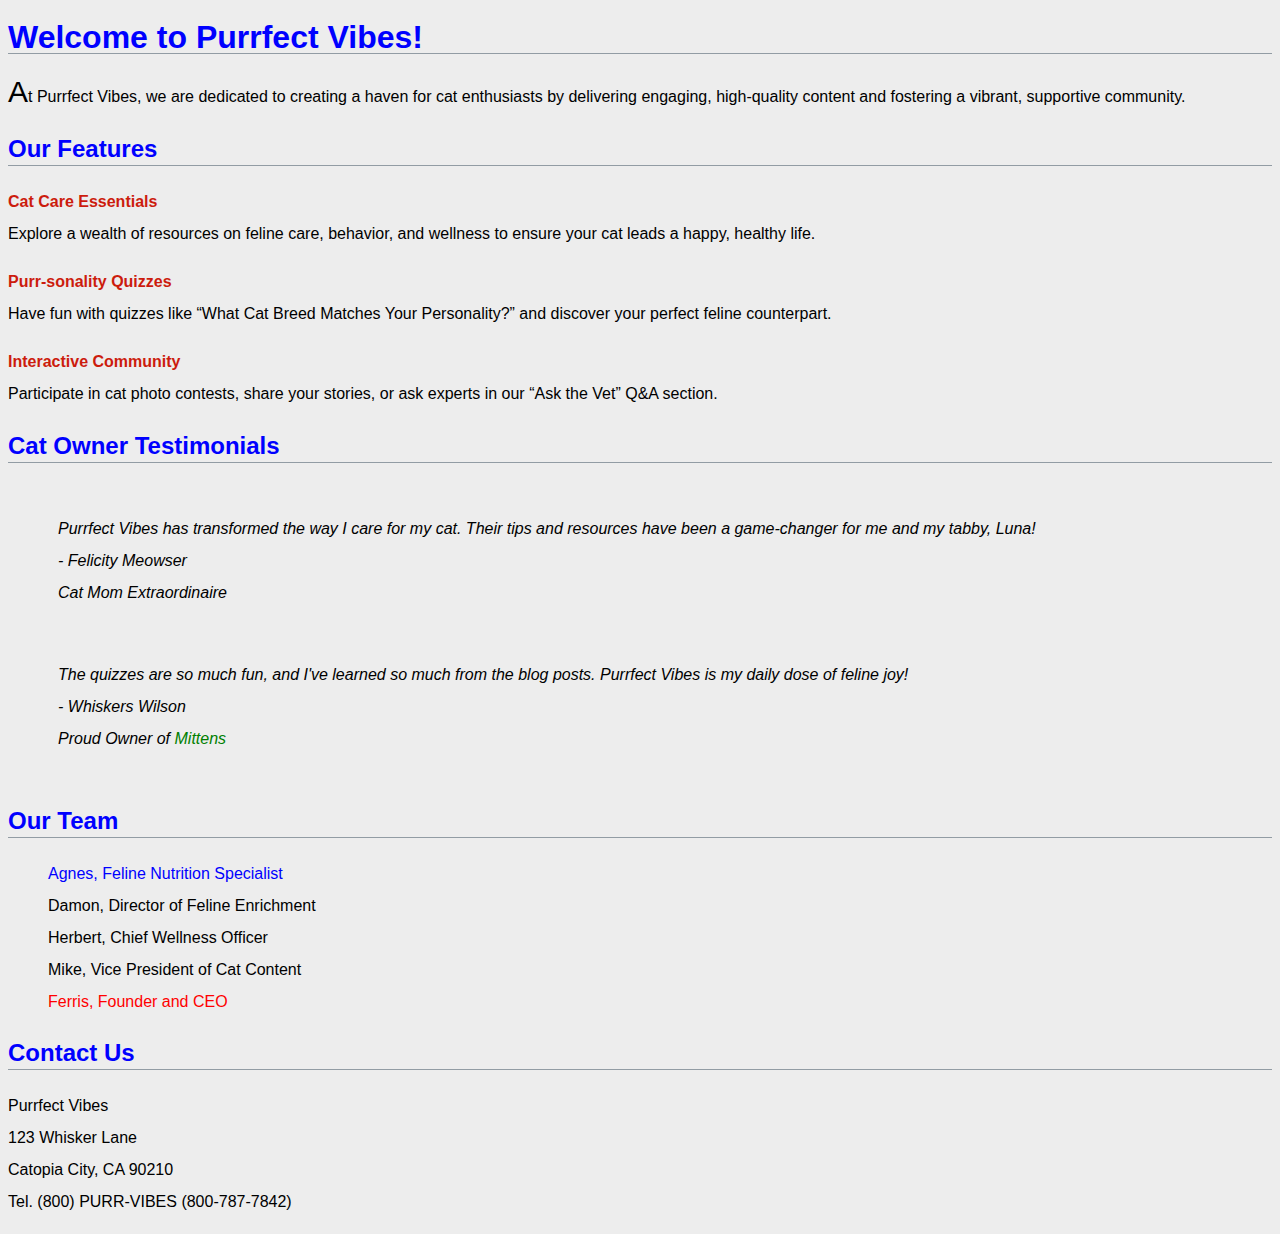
<file: part1/index.html>
<!DOCTYPE html>
<html lang="en">
<head>
    <meta charset="UTF-8">
    <meta name="viewport" content="width=device-width, initial-scale=1.0">
    <title>Welcome to Purrfect Vibes - Your Trusted Source for Feline Wellness and Community</title>
    <link rel="stylesheet" href="styles/styles.css">
</head>
<body>
<h1>Welcome to Purrfect Vibes!</h1>
<p>At Purrfect Vibes, we are dedicated to creating a haven for cat enthusiasts by delivering engaging, high-quality content and fostering a vibrant, supportive community.</p>

<h2>Our Features</h2>
<p class="features">Cat Care Essentials<br>
Explore a wealth of resources on feline care, behavior, and wellness to ensure your cat leads a happy, healthy life.</p>
<p class="features">Purr-sonality Quizzes<br>
Have fun with quizzes like “What Cat Breed Matches Your Personality?” and discover your perfect feline counterpart.</p>
<p class="features">Interactive Community<br>
Participate in cat photo contests, share your stories, or ask experts in our “Ask the Vet” Q&A section.</p>

<h2>Cat Owner Testimonials</h2>
<p id="testimonial1">Purrfect Vibes has transformed the way I care for my cat. Their tips and resources have been a game-changer for me and my tabby, Luna!<br>
- Felicity Meowser<br>
Cat Mom Extraordinaire</p>
<p id="testimonial2">The quizzes are so much fun, and I've learned so much from the blog posts. Purrfect Vibes is my daily dose of feline joy!<br>
- Whiskers Wilson<br>
Proud Owner of <a href="https://mittens.com">Mittens</a></p>

<h2>Our Team</h2>
<ul>
    <li>Agnes, Feline Nutrition Specialist</li>
    <li>Damon, Director of Feline Enrichment</li>
    <li>Herbert, Chief Wellness Officer</li>
    <li>Mike, Vice President of Cat Content</li>
    <li>Ferris, Founder and CEO</li>
</ul>
<h2>Contact Us</h2>
<p>Purrfect Vibes<br>
123 Whisker Lane<br>
Catopia City, CA 90210<br>
Tel. (800) PURR-VIBES (800-787-7842)</p>
</body>
</html>
</file>
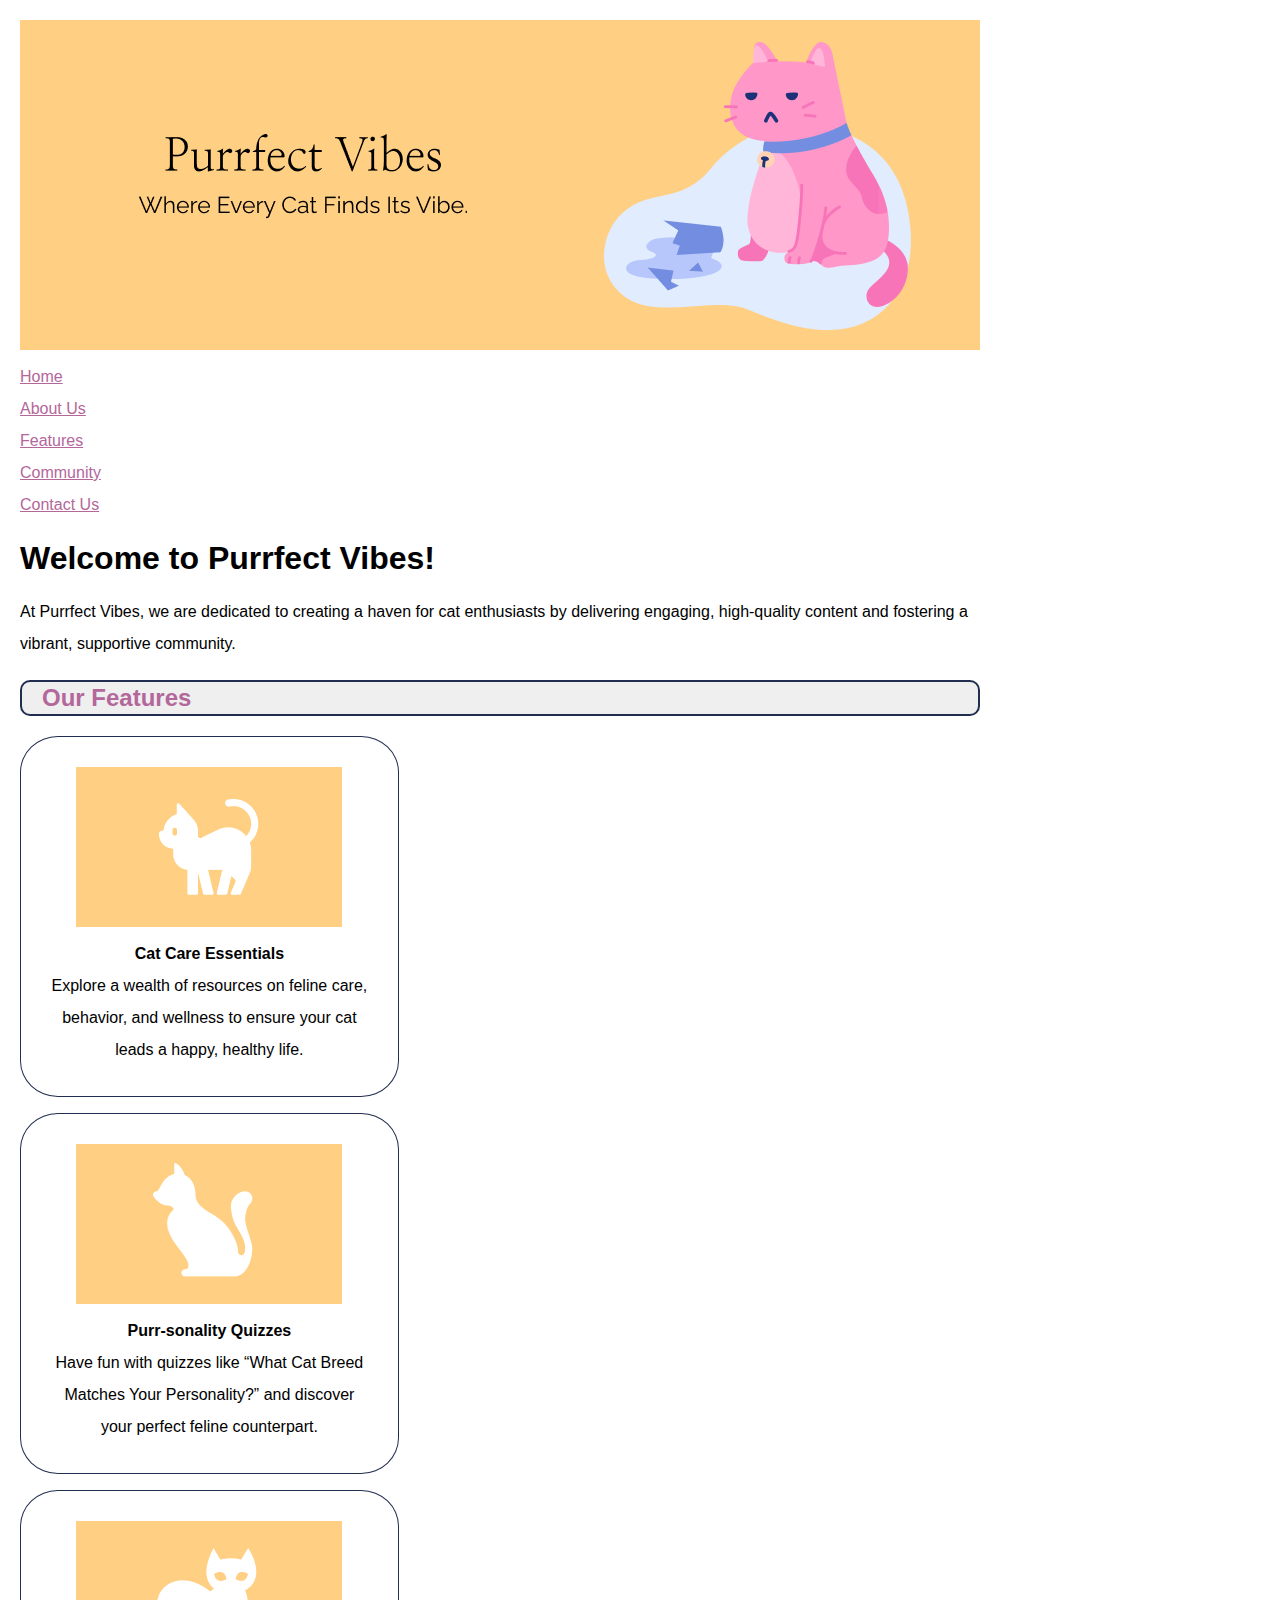
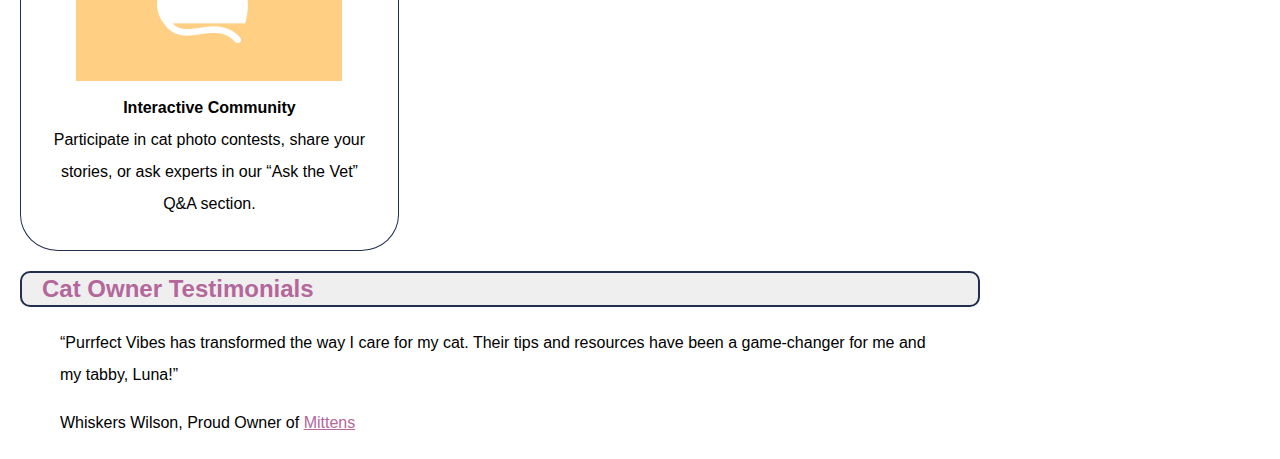
<file: part2/purrfectvibes/index.html>
<!doctype html>
<html lang="en">
<head>
	<meta charset="utf-8">
	<title>Welcome to Purrfect Vibes</title>
    <link rel="stylesheet" href="styles/styles.css">
</head>
<body>
<img src="images/cat-hero.png" style="width:100%;" alt="Hero Image">
    <nav>
        <ul>
            <li><a href="index.html">Home</a></li>
            <li><a href="about.html">About Us</a></li>
            <li><a href="features.html">Features</a></li>
            <li><a href="community.html">Community</a></li>
            <li><a href="contact.html">Contact Us</a></li>
        </ul>
    </nav>
    <section>
    <h1>Welcome to Purrfect Vibes!</h1>
    <p>At Purrfect Vibes, we are dedicated to creating a haven for cat enthusiasts by delivering engaging, high-quality content and fostering a vibrant, supportive community.</p>
    </section>
    <section>
    <h2>Our Features</h2>
    <p span class="care"><img src="images/cat-care.jpg" alt="cat care"><br>
        <strong>Cat Care Essentials</strong><br>
        Explore a wealth of resources on feline care, behavior, and wellness to ensure your cat leads a happy, healthy life.</p>
    <p span class="quizzes"><img src="images/cat-quizzes.jpg" alt="cat quizzes"><br>
        <strong>Purr-sonality Quizzes</strong><br>
        Have fun with quizzes like “What Cat Breed Matches Your Personality?” and discover your perfect feline counterpart.</p>
    <p span class="cat-community"><img src="images/cat-community.jpg" alt="cat community"><br>
        <strong>Interactive Community</strong><br>
        Participate in cat photo contests, share your stories, or ask experts in our “Ask the Vet” Q&A section.</p>
    </section>
    <section>    
    <h2>Cat Owner Testimonials</h2>
    <blockquote><q>Purrfect Vibes has transformed the way I care for my cat. Their tips and resources have been a game-changer for me and my tabby, Luna!</q></blockquote>
    <blockquote>Whiskers Wilson, Proud Owner of  <a href="http://www.mittens.com" target="_blank">Mittens</a></blockquote>
    </section>
</body>
</html>
</file>
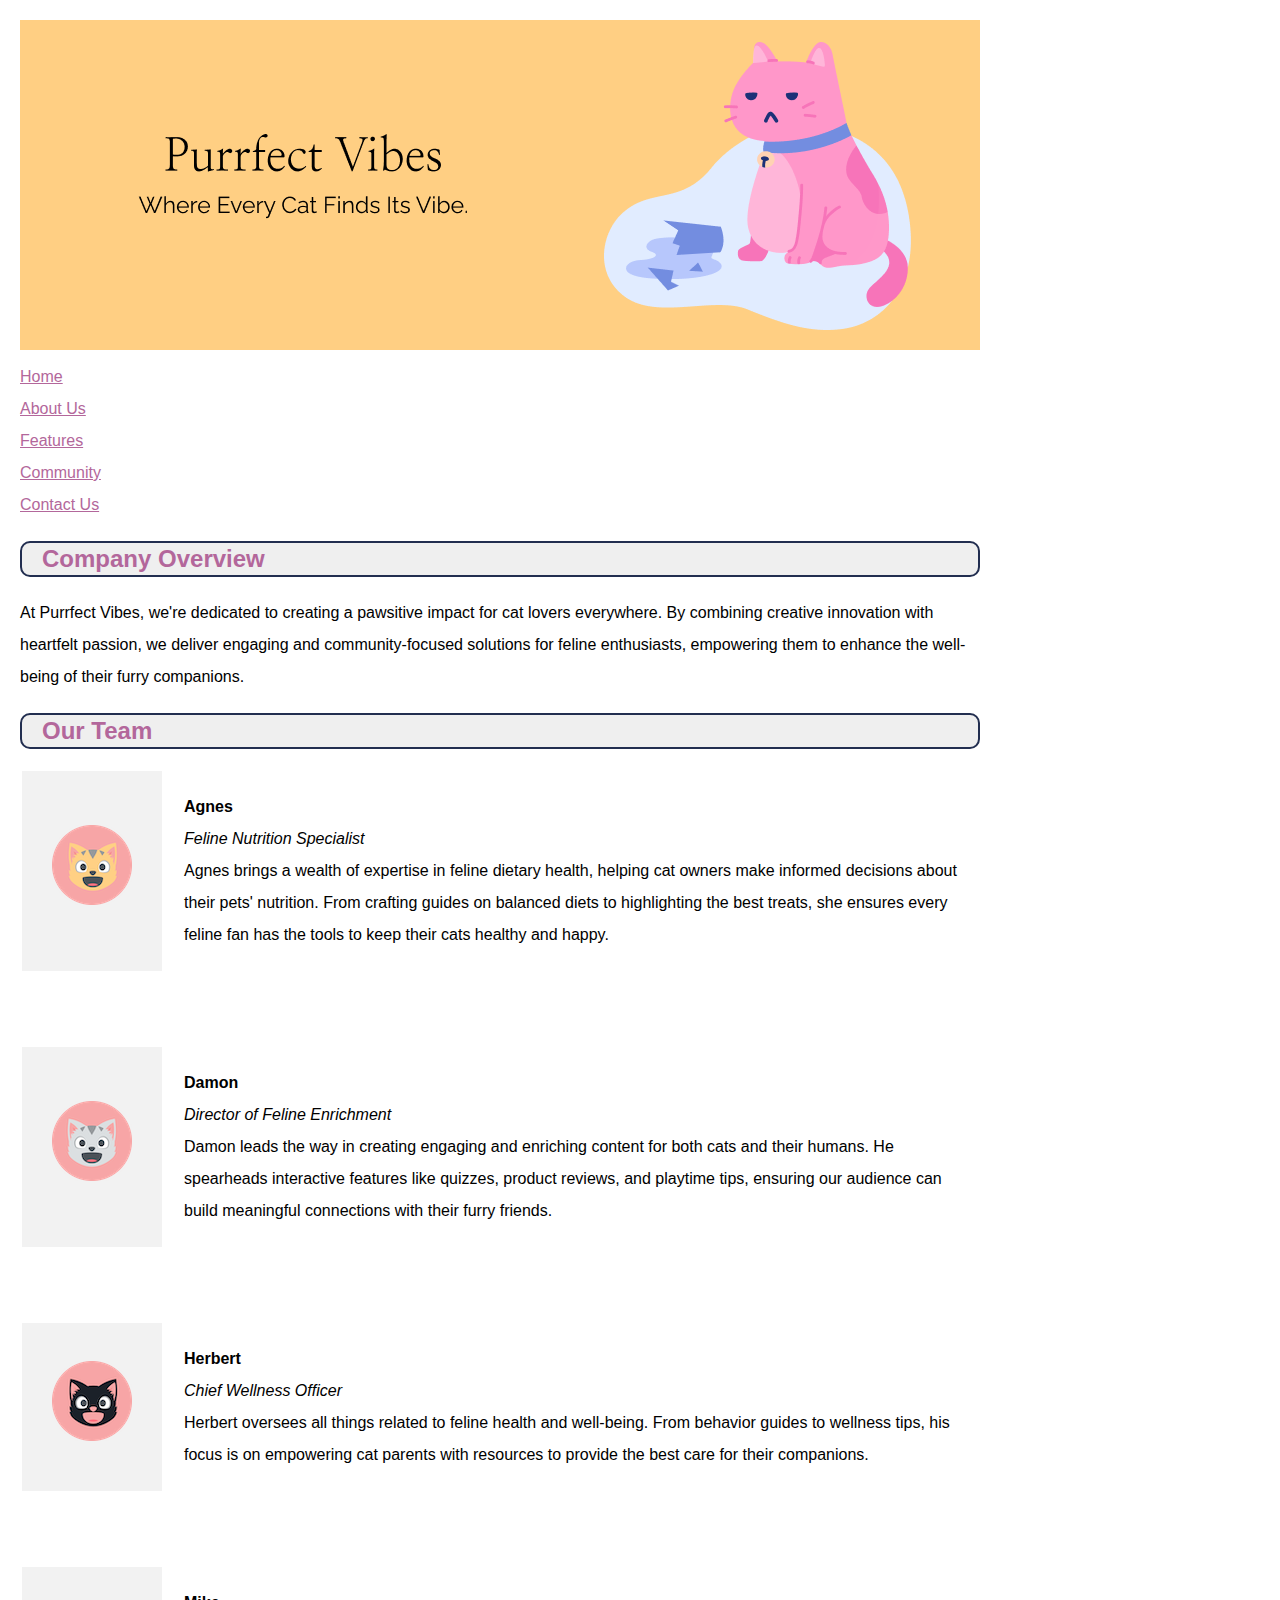
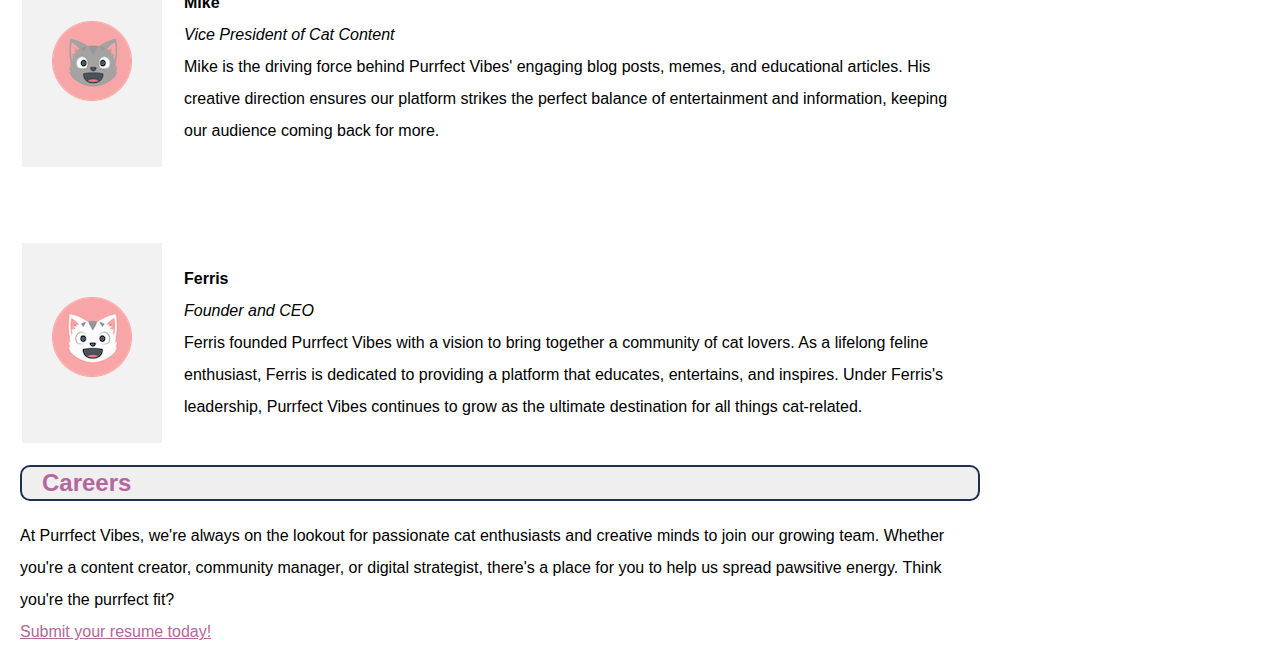
<file: part2/purrfectvibes/about.html>
<!doctype html>
<html lang="en">
<head>
	<meta charset="utf-8">
	<title>About Purrfect Vibes</title>
    <link rel="stylesheet" href="styles/styles.css">
</head>
<body>
    <img src="images/cat-hero.png" style="width:100%;" alt="Hero Image">
    <nav>
        <ul>
            <li><a href="index.html">Home</a></li>
            <li><a href="about.html">About Us</a></li>
            <li><a href="features.html">Features</a></li>
            <li><a href="community.html">Community</a></li>
            <li><a href="contact.html">Contact Us</a></li>
        </ul>
    </nav>
<h2>Company Overview</h2>
<p>At Purrfect Vibes, we're dedicated to creating a pawsitive impact for cat lovers everywhere. By combining creative innovation with heartfelt passion, we deliver engaging and community-focused solutions for feline enthusiasts, empowering them to enhance the well-being of their furry companions.</p>
<h2>Our Team</h2>
<table>
    <tr>
        <td width="100"><img src="images/head-agnes.png" alt="Agnes"/></td>
        <td><strong>Agnes</strong><br>
        <em>Feline Nutrition Specialist</em><br>
        Agnes brings a wealth of expertise in feline dietary health, helping cat owners make informed decisions about their pets' nutrition. From crafting guides on balanced diets to highlighting the best treats, she ensures every feline fan has the tools to keep their cats healthy and happy.<br></td>
    </tr>
    <tr>
        <td colspan="2">&nbsp;</td>
    </tr>
    <tr>
        <td><img src="images/head-damon.png" alt="Damon"/></td>
        <td><strong>Damon</strong><br>
        <em>Director of Feline Enrichment</em><br>
        Damon leads the way in creating engaging and enriching content for both cats and their humans. He spearheads interactive features like quizzes, product reviews, and playtime tips, ensuring our audience can build meaningful connections with their furry friends.
    </td>
    </tr>
    <tr>
        <td colspan="2">&nbsp;</td>
    </tr>
    <tr>
        <td><img src="images/head-herbert.png" alt="Herbert"/></td>
        <td><strong>Herbert</strong><br>
        <em>Chief Wellness Officer</em><br>
        Herbert oversees all things related to feline health and well-being. From behavior guides to wellness tips, his focus is on empowering cat parents with resources to provide the best care for their companions.
    </td>
    </tr>
    <tr>
        <td colspan="2">&nbsp;</td>
    </tr>
    <tr>
        <td><img src="images/head-mike.png" alt="Mike"/></td>
        <td><strong>Mike</strong><br>
        <em>Vice President of Cat Content</em><br>
        Mike is the driving force behind Purrfect Vibes' engaging blog posts, memes, and educational articles. His creative direction ensures our platform strikes the perfect balance of entertainment and information, keeping our audience coming back for more.
    </td>
    </tr>
    <tr>
        <td colspan="2">&nbsp;</td>
    </tr>
    <tr>
        <td><img src="images/head-ferris.png" alt="Ferris"/></td>
        <td><strong>Ferris</strong><br>
        <em>Founder and CEO</em><br>
        Ferris founded Purrfect Vibes with a vision to bring together a community of cat lovers. As a lifelong feline enthusiast, Ferris is dedicated to providing a platform that educates, entertains, and inspires. Under Ferris's leadership, Purrfect Vibes continues to grow as the ultimate destination for all things cat-related.
    </td>
    </tr>
    </table>

<h2>Careers</h2>
<p>At Purrfect Vibes, we're always on the lookout for passionate cat enthusiasts and creative minds to join our growing team. Whether you're a content creator, community manager, or digital strategist, there's a place for you to help us spread pawsitive energy. Think you're the purrfect fit?<br>
    <a href="mailto:hr@purrfectvibes.com?subject=MY RESUME&cc=herbert@purrfectvibes.com">Submit your resume today!</a></p>
</body>
</html>
</file>
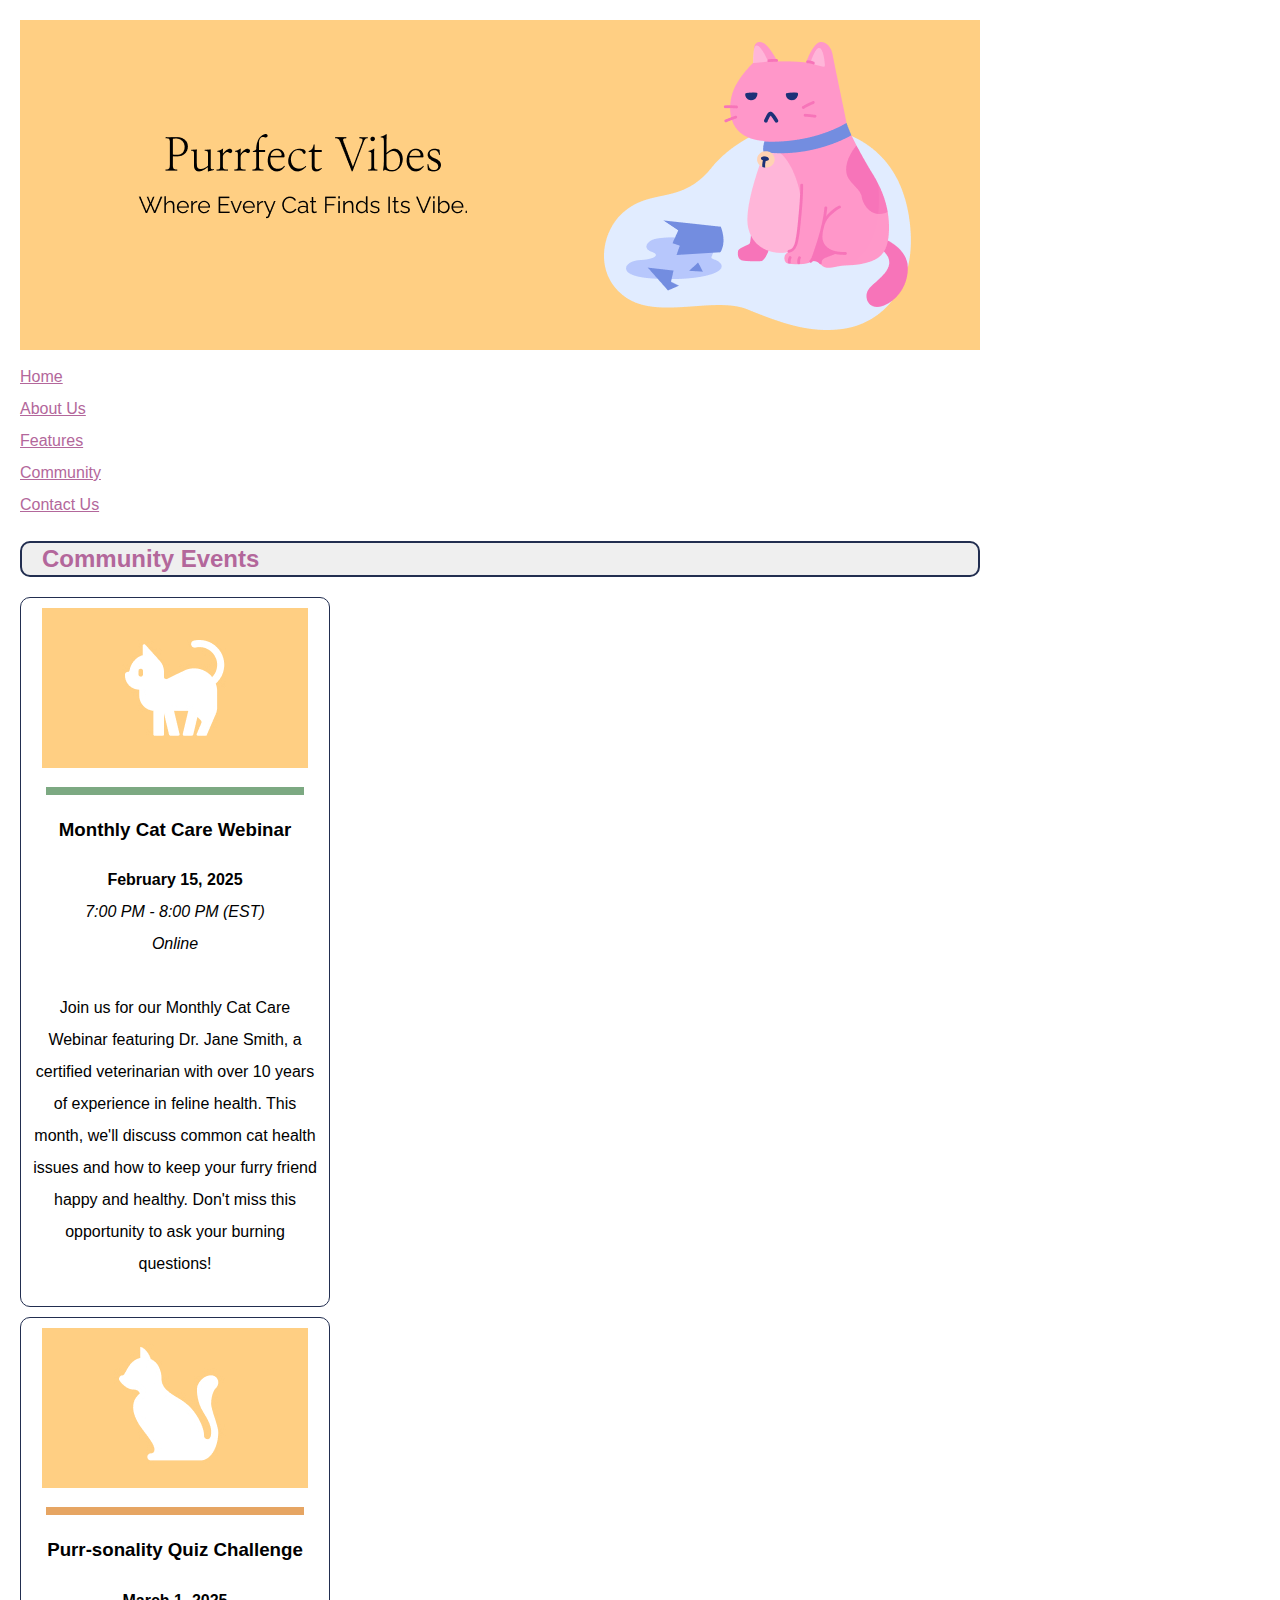
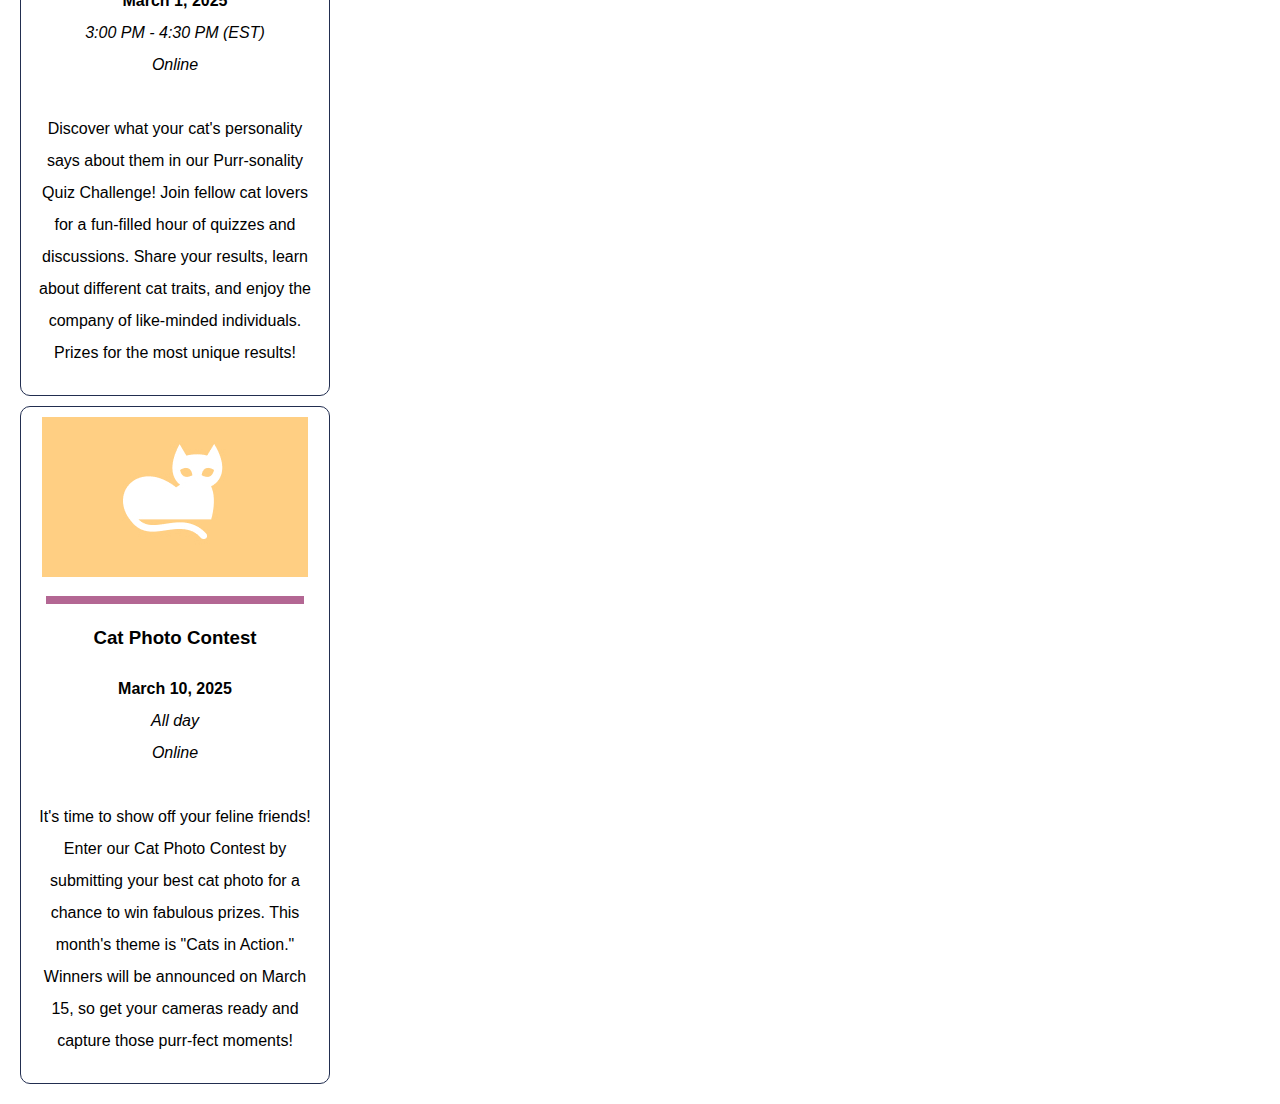
<file: part2/purrfectvibes/community.html>
<!doctype html>
<html lang="en">
<head>
	<meta charset="utf-8">
	<title>Purrfect Vibes Community Events</title>
    <link rel="stylesheet" href="styles/styles.css">
</head>
<body>
    <img src="images/cat-hero.png" style="width:100%;" alt="Hero Image">
    <nav>
        <ul>
            <li><a href="index.html">Home</a></li>
            <li><a href="about.html">About Us</a></li>
            <li><a href="features.html">Features</a></li>
            <li><a href="community.html">Community</a></li>
            <li><a href="contact.html">Contact Us</a></li>
        </ul>
    </nav>
<h2>Community Events</h2>
<section class="community">
    <div class="events">
    <img src="images/cat-care.jpg" alt="cat care">
    <hr class="first" >
    <h3>Monthly Cat Care Webinar</h3>
    <p><strong>February 15, 2025</strong><br>
        <em>7:00 PM - 8:00 PM (EST)<br>
        Online</em><br><br>
        Join us for our Monthly Cat Care Webinar featuring Dr. Jane Smith, a certified veterinarian with over 10 years of experience in feline health. This month, we'll discuss common cat health issues and how to keep your furry friend happy and healthy. Don't miss this opportunity to ask your burning questions!</p>
    </div>
    <div class="events">
    <img src="images/cat-quizzes.jpg" alt="cat quizzes">
    <hr class="second">
    <h3>Purr-sonality Quiz Challenge</h3>
    <p><strong>March 1, 2025</strong><br>
        <em>3:00 PM - 4:30 PM (EST)<br>
        Online</em><br><br>
        Discover what your cat's personality says about them in our Purr-sonality Quiz Challenge! Join fellow cat lovers for a fun-filled hour of quizzes and discussions. Share your results, learn about different cat traits, and enjoy the company of like-minded individuals. Prizes for the most unique results!</p>
    </div>
    <div class="events">
    <img src="images/cat-community.jpg" alt="cat community">
    <hr class="third">
    <h3>Cat Photo Contest</h3>
    <p><strong>March 10, 2025</strong><br>
        <em>All day<br>
        Online</em><br><br>
        It's time to show off your feline friends! Enter our Cat Photo Contest by submitting your best cat photo for a chance to win fabulous prizes. This month's theme is "Cats in Action." Winners will be announced on March 15, so get your cameras ready and capture those purr-fect moments!</p>
    </div>
</section>
</body>
</html>
</file>
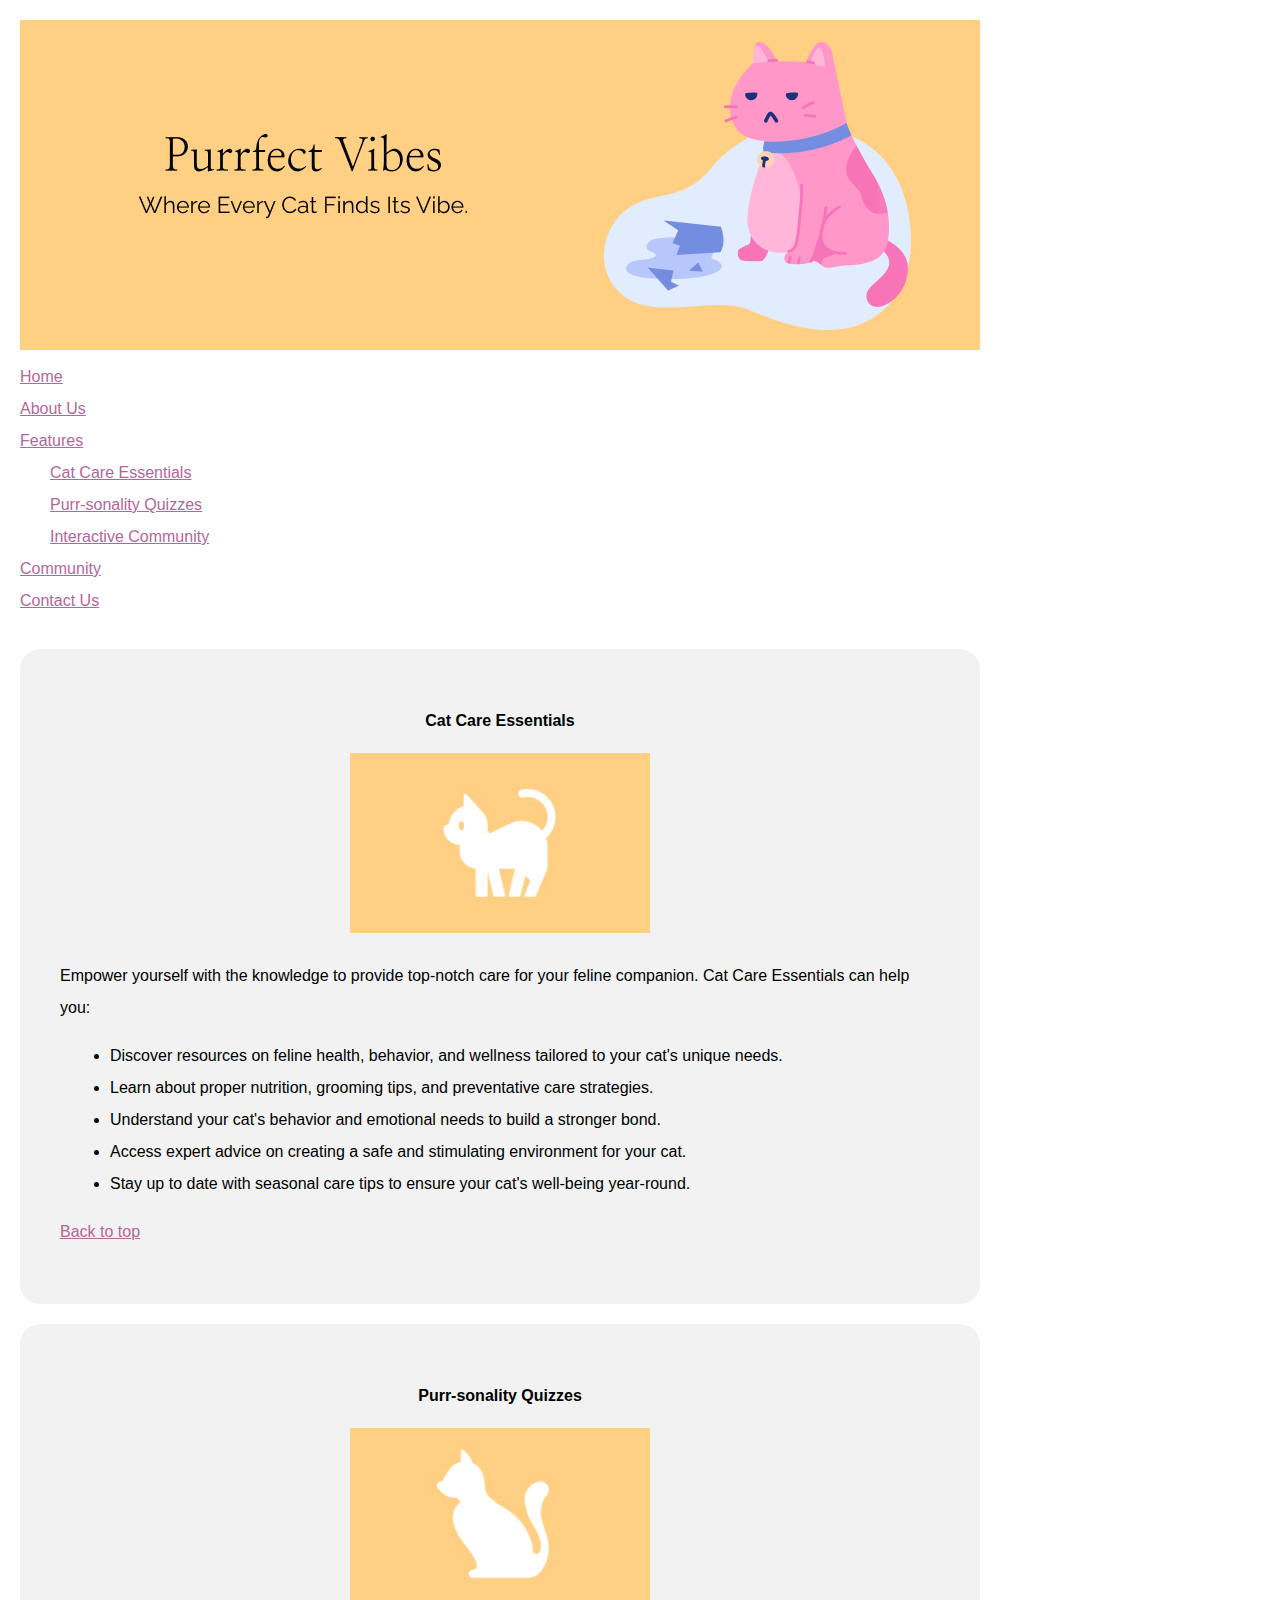
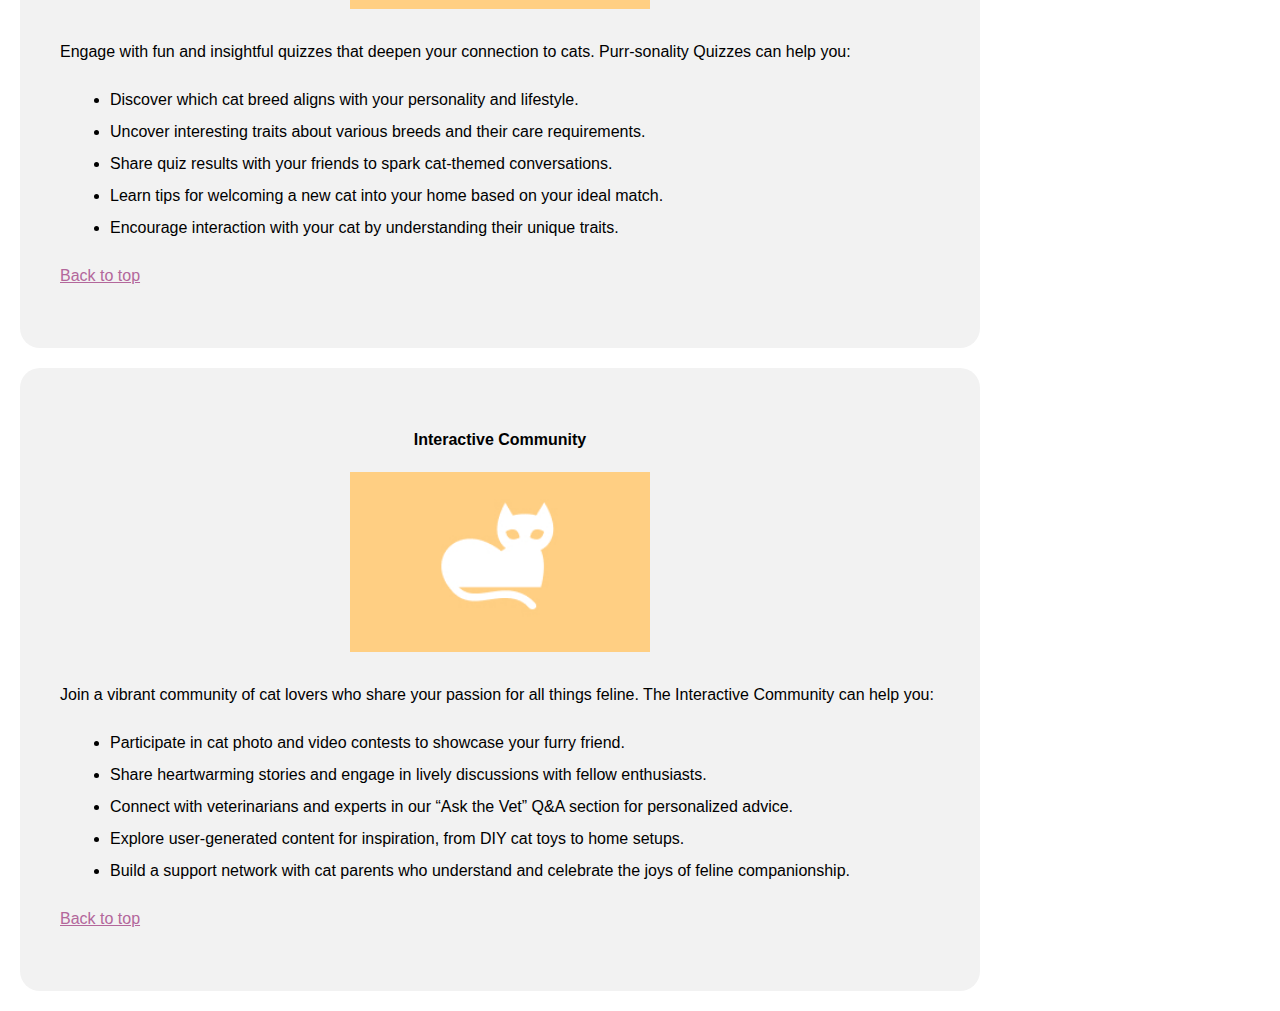
<file: part2/purrfectvibes/features.html>
<!doctype html>
<html lang="en">
<head>
	<meta charset="utf-8">
	<title>Purrfect Vibes Features</title>
    <link rel="stylesheet" href="styles/styles.css">
</head>
<body>
    <img src="images/cat-hero.png" style="width:100%;" alt="Hero Image">
    <nav>
        <ul>
            <li><a href="index.html">Home</a></li>
            <li><a href="about.html">About Us</a></li>
            <li><a href="features.html">Features</a>
                <ul>
                    <li><a href="#cat-care">Cat Care Essentials</a></li>
                    <li><a href="#quizzes">Purr-sonality Quizzes</a></li>
                    <li><a href="#community">Interactive Community</a></li>
                </ul>
            </li>
            <li><a href="community.html">Community</a></li>
            <li><a href="contact.html">Contact Us</a></li>
        </ul>
    </nav>
    <span id="top">&nbsp;</span>
    <div class="feature-container">
        <p id="cat-care">Cat Care Essentials</p>
        <p><img src="images/cat-care.jpg" alt="cat care"/></p>
        <p>Empower yourself with the knowledge to provide top-notch care for your feline companion. Cat Care Essentials can help you:</p>
        <ul>
            <li>Discover resources on feline health, behavior, and wellness tailored to your cat's unique needs.</li>
            <li>Learn about proper nutrition, grooming tips, and preventative care strategies.</li>
            <li>Understand your cat's behavior and emotional needs to build a stronger bond.</li>
            <li>Access expert advice on creating a safe and stimulating environment for your cat.</li>
            <li>Stay up to date with seasonal care tips to ensure your cat's well-being year-round.</li>
        </ul>
        <p><a href="#top">Back to top</a></p>
    </div>
    <div class="feature-container">
        <p id="quizzes">Purr-sonality Quizzes</p>
        <p><img src="images/cat-quizzes.jpg" alt="cat quizzes"/></p>
        <p>Engage with fun and insightful quizzes that deepen your connection to cats. Purr-sonality Quizzes can help you:</p>
        <ul>
            <li>Discover which cat breed aligns with your personality and lifestyle.</li>
            <li>Uncover interesting traits about various breeds and their care requirements.</li>
            <li>Share quiz results with your friends to spark cat-themed conversations.</li>
            <li>Learn tips for welcoming a new cat into your home based on your ideal match.</li>
            <li>Encourage interaction with your cat by understanding their unique traits.</li>
        </ul>
        <p><a href="#top">Back to top</a></p>
    </div>
    <div class="feature-container">
        <p id="community">Interactive Community</p>
        <p><img src="images/cat-community.jpg" alt="cat community"/></p>
        <p>Join a vibrant community of cat lovers who share your passion for all things feline. The Interactive Community can help you:</p>
        <ul>
            <li>Participate in cat photo and video contests to showcase your furry friend.</li>
            <li>Share heartwarming stories and engage in lively discussions with fellow enthusiasts.</li>
            <li>Connect with veterinarians and experts in our “Ask the Vet” Q&A section for personalized advice.</li>
            <li>Explore user-generated content for inspiration, from DIY cat toys to home setups.</li>
            <li>Build a support network with cat parents who understand and celebrate the joys of feline companionship.</li>
        </ul>
        <p><a href="#top">Back to top</a></p>
    </div>
</body>
</html>
</file>
<file: part1/styles/styles.css>
h1, h2 {
    color: blue; 
    border-bottom: solid 1px #929CA4; 
}
body {
    font-family: 'Arial', Helvetica, sans-serif;
    font-size: 1em; 
    line-height: 2em; 
    background-color: #EDEDED; 
}
p:first-of-type::first-letter {
    font-size: 30px; 
}
.features::first-line {
    color: #CC1C0D; 
    font-weight: bold; 
}  
#testimonial1, #testimonial2 {
    font-style: italic;
    margin: 50px;
}
a {
    color: green;
    text-decoration: none;
}
a:hover {
    color: purple;
    text-decoration: underline;
}
ul {
    list-style-type: none;
  }
  li:first-child {
    color: blue;
}
li:last-child {
    color: red;
}
</file>
<file: part2/purrfectvibes/styles/styles.css>
body {
    width:960px; 
    max-width:100%; 
    margin:20px; 
    font-family: Arial, Helvetica, sans-serif; 
    font-size: 1em;
    line-height: 2em;
}
a:active {
    color: #222E50;
}
a {
    color: #B3679B;
}
ul {
    list-style-type: none; 
    margin: 0px;
    padding: 0px; 
}
a[href="#cat-care"] {
    margin: 30px;
}
a[href="#quizzes"] {
    margin: 30px;
}
a[href="#community"] {
    margin: 30px;
}
h2 {
    padding-left: 20px;
    color: #B3679B;
    border: solid 2px #222E50; 
    border-radius: 10px; 
    background-color: #EFEFEF;
    box-sizing: border-box;
}
h3 {
    font-weight: bold;
}
 .care {    
    text-align: center;
    width: 33%;
    border: solid 1px #222E50;
    border-radius: 10%;
    padding: 30px;
 }
.quizzes {
    text-align: center;
    width: 33%;
    border: solid 1px #222E50;
    border-radius: 10%;
    padding: 30px;
}
.cat-community {
    text-align: center;
    width: 33%;
    border: solid 1px #222E50;
    border-radius: 10%;
    padding: 30px;
}
td:nth-child(1) {
    text-align: center;
    background-color: #f2f2f2;
}
td[colspan="2"] {
    background-color: transparent;
}
td {
    padding: 20px;
}
.feature-container {
    border: center;
    border-radius: 20px;
    background-color: #f2f2f2;
    padding: 40px;
    margin-bottom: 20px;
}
.feature-container img {
    width: 300px;
}
div > p:nth-child(2) {
    text-align: center;
}
#cat-care {
    text-align: center;
    font-weight: bold;
}
#quizzes {
    text-align: center;
    font-weight: bold;
}
#community {
    text-align: center;
    font-weight: bold;
}
.feature-container ul {
    list-style-type: disc;
    margin-left: 50px
}
/* this code doesn't want to align to the right, I am confused. ** use a p last type for div selector
a[href="#top"] {
    text-align: right;
}
    */
.community {
    text-align: center;
}
.first {
    border: solid 4px;
    width: 250px;
    border-color: #7CA982;
}
.second {
    border: solid 4px;
    width: 250px;
    border-color:  #E6A563;
}
.third {
    border: solid 4px;
    width: 250px;
    border-color: #B36793;
}
.events {
    width: 30%;
    border: solid 1px #222E50;
    border-radius: 10px;
    padding: 10px;
    margin-bottom: 10px;
}
</file>
